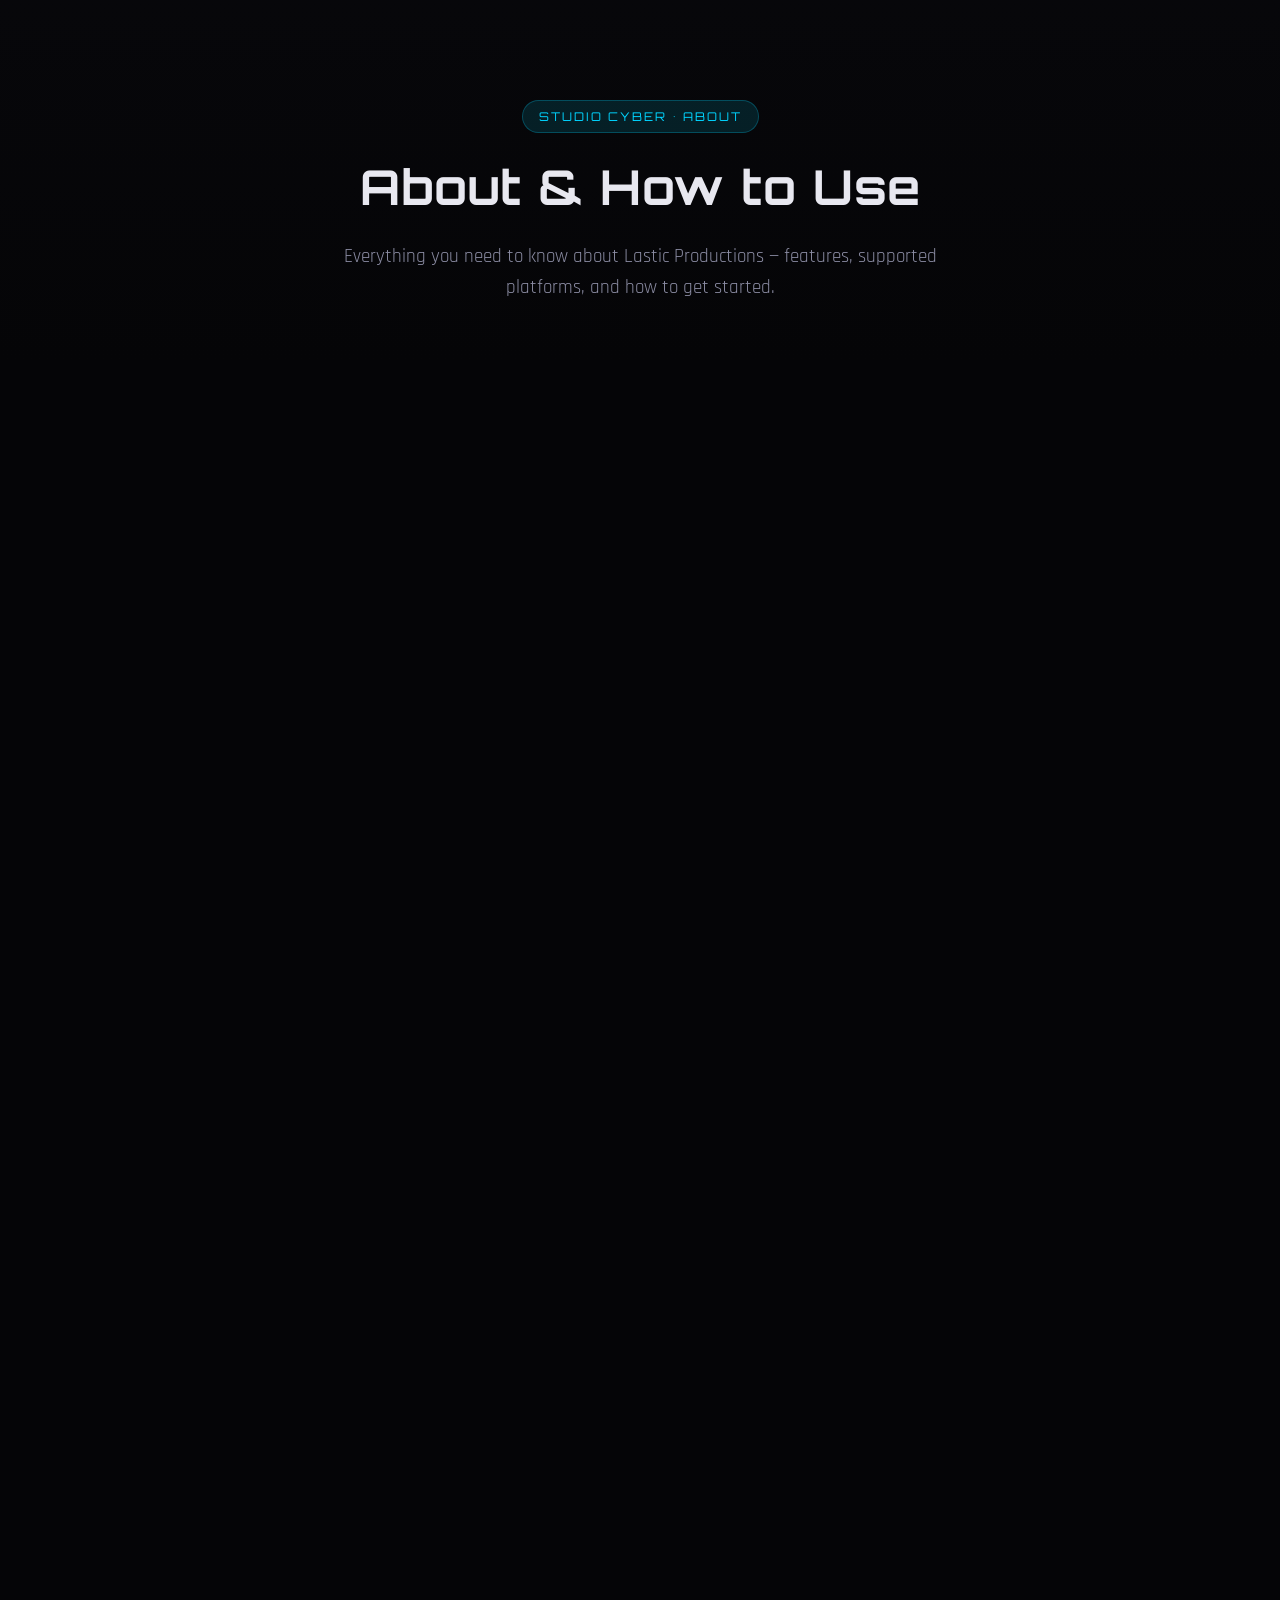
<file: docs/about.html>
<!DOCTYPE html>
<html lang="en">
<head>
    <meta charset="UTF-8">
    <meta name="viewport" content="width=device-width, initial-scale=1.0">
    <title>About &bull; Lastic Productions</title>
    <meta name="description" content="About Lastic Productions — multi-platform video downloader. Features, supported platforms, how to use, and disclaimer.">
    <link rel="preconnect" href="https://fonts.googleapis.com">
    <link rel="preconnect" href="https://fonts.gstatic.com" crossorigin>
    <link href="https://fonts.googleapis.com/css2?family=Orbitron:wght@400;700;900&family=Rajdhani:wght@400;600;700&display=swap" rel="stylesheet">
    <link rel="stylesheet" href="style.css">
</head>
<body>

    <!-- Navigation -->
    <nav class="navbar">
        <div class="nav-brand">
            <span class="brand-dot">&bull;</span> LASTIC PRODUCTIONS
        </div>
        <div class="nav-links">
            <a href="index.html#welcome">Welcome</a>
            <a href="index.html#tool">Enter Tool</a>
            <a href="download.html">Download Apps</a>
            <a href="index.html#support">Support</a>
        </div>
        <a href="index.html#tool" class="nav-btn">Use Online Tool</a>
    </nav>

    <!-- Page Header -->
    <header class="page-header">
        <div class="container">
            <div class="badge">STUDIO CYBER &bull; ABOUT</div>
            <h1>About &amp; How to Use</h1>
            <p>Everything you need to know about Lastic Productions — features, supported platforms, and how to get started.</p>
        </div>
    </header>

    <!-- About Grid -->
    <section class="about-section">
        <div class="container">
            <div class="about-grid">
                <div class="about-card">
                    <div class="card-icon">🎯</div>
                    <h3>What is Lastic Productions?</h3>
                    <p>Lastic Productions is a free, open-source multi-platform video and audio downloader built with Python, Kivy, Flask, and yt-dlp. It lets you download videos and extract audio from dozens of platforms in one clean, dark-mode interface.</p>
                </div>

                <div class="about-card">
                    <div class="card-icon">📥</div>
                    <h3>How to Use (Web)</h3>
                    <ol class="usage-steps">
                        <li>Click <strong>Use Tool</strong> or <strong>Open Web Downloader</strong> to launch the online app.</li>
                        <li>Paste your video URL into the input field.</li>
                        <li>Click <strong>Analyze</strong> to fetch video info, thumbnail, and available qualities.</li>
                        <li>Select your quality (Best / 1080p / 720p / 480p / 360p) or choose <strong>Audio Only</strong> for MP3.</li>
                        <li>Click <strong>Download</strong> and save the file to your device.</li>
                    </ol>
                </div>

                <div class="about-card">
                    <div class="card-icon">🌐</div>
                    <h3>Supported Platforms</h3>
                    <p>YouTube, TikTok, Instagram, Twitter/X, Facebook, Reddit, Vimeo, Dailymotion, Twitch, Pinterest, LinkedIn, and most direct video links. Playlists and bulk archives are supported on the web version.</p>
                </div>

                <div class="about-card">
                    <div class="card-icon">⚙️</div>
                    <h3>Tech Stack</h3>
                    <ul class="tech-list">
                        <li><strong>UI:</strong> Kivy 2.x (mobile &amp; desktop)</li>
                        <li><strong>Web:</strong> Flask + Gunicorn</li>
                        <li><strong>Engine:</strong> yt-dlp</li>
                        <li><strong>Packaging:</strong> Buildozer (Android APK)</li>
                        <li><strong>Media:</strong> FFmpeg (audio conversion)</li>
                    </ul>
                </div>

                <div class="about-card">
                    <div class="card-icon">📱</div>
                    <h3>Versions Available</h3>
                    <ul class="tech-list">
                        <li><strong>Web:</strong> Browser-based, no install — works on phone &amp; PC</li>
                        <li><strong>Desktop:</strong> Windows, macOS, Linux (Kivy app)</li>
                        <li><strong>Mobile:</strong> Android APK (API 21+, arm64-v8a)</li>
                    </ul>
                </div>

                <div class="about-card">
                    <div class="card-icon">⚠️</div>
                    <h3>Disclaimer</h3>
                    <p>Only download content you own or have permission to save. Respect each platform's Terms of Service and copyright law. Lastic Productions is not affiliated with YouTube, X/Twitter, Instagram, TikTok, or any other platform.</p>
                    <p><strong>License:</strong> MIT License &bull; 2026 Studio Cyber</p>
                </div>
            </div>
        </div>
    </section>

    <!-- Support / Buy Me a Coffee -->
    <section id="support" class="section support">
        <div class="container">
            <div class="coffee-card">
                <div class="coffee-content">
                    <span class="coffee-emoji">☕</span>
                    <div class="coffee-text">
                        <h3>Say thanks to the developer</h3>
                        <p>Lastic Productions is free and open-source. If you find it useful, consider buying me a coffee to keep the project alive.</p>
                    </div>
                </div>
                <div class="coffee-actions">
                    <a href="#" target="_blank" rel="noopener noreferrer" class="btn btn-coffee">
                        <span class="coffee-icon">☕</span> Buy Me a Coffee
                    </a>
                    <a href="https://github.com/Lastic56/lastic-productions-YT" target="_blank" rel="noopener noreferrer" class="btn btn-outline btn-coffee">
                        ⭐ Star on GitHub
                    </a>
                </div>
            </div>
        </div>
    </section>

    <!-- Footer -->
    <footer class="footer">
        <div class="container">
            <div class="footer-content">
                <div class="footer-brand">LASTIC PRODUCTIONS</div>
                <div class="footer-links">
                    <a href="index.html#welcome">Welcome</a>
                    <a href="index.html#tool">Enter Tool</a>
                    <a href="download.html">Download Apps</a>
                    <a href="about.html">About</a>
                    <a href="index.html#support">Support</a>
                </div>
            </div>
            <div class="footer-bottom">
                <p>&copy; 2026 Lastic Productions &bull; Studio Cyber &bull; MIT License</p>
            </div>
        </div>
    </footer>

    <script src="script.js"></script>
</body>
</html>
</file>
<file: docs/style.css>
/* ========================================
   Lastic Productions - Landing Page Styles
   ======================================== */

:root {
    --bg-dark: #050507;
    --bg-panel: #0a0a0f;
    --bg-card: #111119;
    --accent: #00d4ff;
    --accent-secondary: #7b2cbf;
    --text-main: #e8e8f0;
    --text-dim: #8b8ca3;
    --success: #00ff88;
    --danger: #ff4444;
    --border: #222233;
    --radius: 14px;
    --shadow: 0 20px 50px rgba(0, 0, 0, 0.6);
    --transition: all 0.35s cubic-bezier(0.4, 0, 0.2, 1);
}

* {
    margin: 0;
    padding: 0;
    box-sizing: border-box;
}

html {
    scroll-behavior: smooth;
}

body {
    font-family: 'Rajdhani', sans-serif;
    background: var(--bg-dark);
    color: var(--text-main);
    line-height: 1.6;
    overflow-x: hidden;
}

a {
    color: var(--accent);
    text-decoration: none;
}

h1, h2, h3, h4 {
    font-family: 'Orbitron', sans-serif;
    letter-spacing: 0.5px;
}

.container {
    max-width: 1100px;
    margin: 0 auto;
    padding: 0 24px;
}

/* ===== Navbar ===== */
.navbar {
    position: fixed;
    top: 0;
    width: 100%;
    padding: 20px 0;
    z-index: 1000;
    background: linear-gradient(180deg, rgba(5,5,7,0.9), transparent);
    backdrop-filter: blur(10px);
    border-bottom: 1px solid var(--border);
}

.navbar .container {
    display: flex;
    align-items: center;
    justify-content: space-between;
}

.nav-brand {
    font-family: 'Orbitron', sans-serif;
    font-weight: 900;
    font-size: 1.35rem;
    color: var(--text-main);
}

.brand-dot {
    color: var(--accent);
    margin-right: 8px;
}

.nav-links {
    display: flex;
    gap: 28px;
    align-items: center;
}

.nav-links a {
    color: var(--text-dim);
    font-size: 0.95rem;
    font-weight: 600;
    transition: var(--transition);
}

.nav-links a:hover {
    color: var(--accent);
}

.nav-btn {
    font-family: 'Orbitron', sans-serif;
    font-size: 0.8rem;
    padding: 10px 20px;
    background: var(--accent);
    color: #000;
    border-radius: 8px;
    font-weight: 700;
    transition: var(--transition);
}

.nav-btn:hover {
    background: #33e0ff;
    transform: translateY(-2px);
    box-shadow: 0 0 20px rgba(0, 212, 255, 0.4);
}

/* ===== Buttons ===== */
.btn {
    display: inline-flex;
    align-items: center;
    justify-content: center;
    gap: 8px;
    padding: 14px 28px;
    border: none;
    border-radius: 10px;
    font-family: 'Orbitron', sans-serif;
    font-weight: 700;
    font-size: 0.95rem;
    cursor: pointer;
    transition: var(--transition);
    text-align: center;
}

.btn-primary {
    background: linear-gradient(135deg, var(--accent), var(--accent-secondary));
    color: #fff;
    box-shadow: 0 0 25px rgba(0, 212, 255, 0.35);
}

.btn-primary:hover {
    transform: translateY(-3px);
    box-shadow: 0 0 35px rgba(0, 212, 255, 0.55);
}

.btn-outline {
    background: transparent;
    color: var(--text-main);
    border: 1px solid var(--border);
}

.btn-outline:hover {
    border-color: var(--accent);
    color: var(--accent);
    background: rgba(0, 212, 255, 0.08);
}

.btn-launch {
    width: 100%;
    padding: 18px 32px;
    font-size: 1.1rem;
}

.btn-wide {
    width: 100%;
}

.btn-coffee {
    background: linear-gradient(135deg, #ff5e5a, #ff8a65);
    color: #fff;
}

.btn-coffee:hover {
    transform: translateY(-3px);
    box-shadow: 0 0 30px rgba(255, 94, 90, 0.5);
}

.launch-icon {
    font-size: 1.4rem;
}

/* ===== Sections ===== */
.section {
    padding: 110px 0;
    position: relative;
}

.section-header {
    text-align: center;
    max-width: 700px;
    margin: 0 auto 60px;
}

.section-header h2 {
    font-size: 2.5rem;
    margin-bottom: 16px;
    color: var(--text-main);
}

.section-header p {
    color: var(--text-dim);
    font-size: 1.1rem;
}

/* ===== Welcome ===== */
.welcome {
    padding-top: 160px;
    padding-bottom: 100px;
}

.welcome .container {
    display: grid;
    grid-template-columns: 1fr 1fr;
    gap: 60px;
    align-items: center;
}

.badge {
    display: inline-block;
    font-family: 'Orbitron', sans-serif;
    font-size: 0.75rem;
    letter-spacing: 2px;
    padding: 6px 16px;
    background: rgba(0, 212, 255, 0.12);
    color: var(--accent);
    border: 1px solid rgba(0, 212, 255, 0.25);
    border-radius: 20px;
    margin-bottom: 24px;
}

.welcome h1 {
    font-size: 3.2rem;
    line-height: 1.1;
    margin-bottom: 20px;
    color: var(--text-main);
}

.gradient-text {
    background: linear-gradient(135deg, var(--accent), var(--accent-secondary));
    -webkit-background-clip: text;
    -webkit-text-fill-color: transparent;
    background-clip: text;
}

.welcome .subtitle {
    color: var(--text-dim);
    font-size: 1.15rem;
    margin-bottom: 32px;
    max-width: 480px;
}

.hero-actions {
    display: flex;
    gap: 16px;
    margin-bottom: 36px;
}

.platforms {
    display: flex;
    flex-wrap: wrap;
    gap: 12px;
}

.chip {
    font-family: 'Orbitron', sans-serif;
    font-size: 0.7rem;
    padding: 6px 14px;
    background: var(--bg-card);
    color: var(--text-dim);
    border: 1px solid var(--border);
    border-radius: 20px;
    transition: var(--transition);
}

.chip:hover {
    border-color: var(--accent);
    color: var(--accent);
}

/* Welcome visual card */
.welcome-visual {
    display: flex;
    justify-content: center;
}

.glitch-card {
    width: 100%;
    max-width: 420px;
    background: var(--bg-card);
    border: 1px solid var(--border);
    border-radius: var(--radius);
    box-shadow: var(--shadow);
    overflow: hidden;
    position: relative;
}

.card-screen {
    height: 340px;
    display: flex;
    flex-direction: column;
    background: #08080c;
}

.screen-header {
    padding: 16px 20px;
    font-family: 'Orbitron', sans-serif;
    font-size: 0.85rem;
    color: var(--accent);
    border-bottom: 1px solid var(--border);
    background: rgba(0, 212, 255, 0.05);
}

.screen-body {
    padding: 24px;
    flex: 1;
    display: flex;
    flex-direction: column;
    gap: 16px;
}

.url-bar {
    background: #040406;
    border: 1px solid var(--border);
    border-radius: 8px;
    padding: 12px 16px;
    font-family: 'Rajdhani', sans-serif;
    font-size: 0.85rem;
    color: var(--text-dim);
}

.preview-area {
    display: flex;
    flex-direction: column;
    gap: 12px;
    align-items: center;
    justify-content: center;
    flex: 1;
}

.thumb-placeholder {
    width: 120px;
    height: 68px;
    background: linear-gradient(135deg, #1a1a24, #222233);
    border: 1px solid var(--border);
    border-radius: 8px;
    position: relative;
    overflow: hidden;
}

.thumb-placeholder::after {
    content: '';
    position: absolute;
    top: 0; left: 0; right: 0; bottom: 0;
    background: linear-gradient(45deg, transparent 25%, rgba(0,212,255,0.06) 25%, rgba(0,212,255,0.06) 50%, transparent 50%, transparent 75%, rgba(0,212,255,0.06) 75%);
    background-size: 20px 20px;
    animation: shimmer 1.5s infinite linear;
}

@keyframes shimmer {
    0% { background-position: 0 0; }
    100% { background-position: 40px 40px; }
}

.download-status {
    font-size: 0.85rem;
    color: var(--success);
    font-family: 'Orbitron', sans-serif;
}

/* ===== Enter Tool ===== */
.enter-tool {
    background: linear-gradient(180deg, rgba(10,10,15,0.6), rgba(5,5,7,0.6));
}

.tool-card {
    max-width: 600px;
    margin: 0 auto;
    background: var(--bg-card);
    border: 1px solid var(--border);
    border-radius: var(--radius);
    padding: 48px;
    text-align: center;
    box-shadow: var(--shadow);
}

.tool-header {
    display: flex;
    justify-content: space-between;
    align-items: center;
    margin-bottom: 36px;
    padding-bottom: 20px;
    border-bottom: 1px solid var(--border);
}

.tool-status {
    display: flex;
    align-items: center;
    gap: 8px;
    color: var(--success);
    font-family: 'Orbitron', sans-serif;
    font-size: 0.85rem;
    font-weight: 700;
}

.tool-url {
    font-family: 'Orbitron', sans-serif;
    font-size: 0.8rem;
    color: var(--text-dim);
    background: #08080c;
    padding: 6px 14px;
    border-radius: 6px;
    border: 1px solid var(--border);
}

.tool-note {
    margin-top: 24px;
    color: var(--text-dim);
    font-size: 0.95rem;
}

/* ===== Tabs ===== */
.tabs-section {
    background: var(--bg-panel);
}

.tabs-wrapper {
    max-width: 900px;
    margin: 0 auto;
}

.tab-nav {
    display: flex;
    gap: 8px;
    margin-bottom: 40px;
    background: var(--bg-card);
    padding: 6px;
    border-radius: 12px;
    border: 1px solid var(--border);
}

.tab-btn {
    flex: 1;
    padding: 14px 24px;
    border: none;
    border-radius: 8px;
    background: transparent;
    color: var(--text-dim);
    font-family: 'Orbitron', sans-serif;
    font-weight: 700;
    font-size: 0.9rem;
    cursor: pointer;
    transition: var(--transition);
}

.tab-btn.active {
    background: var(--accent);
    color: #000;
    box-shadow: 0 0 20px rgba(0, 212, 255, 0.3);
}

.tab-btn:hover:not(.active) {
    color: var(--text-main);
    background: rgba(255,255,255,0.04);
}

.tab-panels {
    display: flex;
    flex-direction: column;
    gap: 24px;
}

.tab-panel {
    display: none;
    animation: fadeIn 0.4s ease;
}

.tab-panel.active {
    display: block;
}

@keyframes fadeIn {
    from { opacity: 0; transform: translateY(10px); }
    to { opacity: 1; transform: translateY(0); }
}

.tab-content h3 {
    font-size: 2rem;
    margin-bottom: 12px;
}

.tab-content p {
    color: var(--text-dim);
    margin-bottom: 32px;
    font-size: 1.05rem;
}

/* Use Tool tab steps */
.use-steps {
    display: flex;
    gap: 24px;
    margin-bottom: 40px;
}

.step {
    flex: 1;
    background: var(--bg-card);
    border: 1px solid var(--border);
    border-radius: 12px;
    padding: 28px 20px;
    text-align: center;
    transition: var(--transition);
}

.step:hover {
    border-color: var(--accent);
    transform: translateY(-4px);
}

.step-num {
    display: inline-flex;
    align-items: center;
    justify-content: center;
    width: 44px;
    height: 44px;
    background: linear-gradient(135deg, var(--accent), var(--accent-secondary));
    color: #000;
    font-family: 'Orbitron', sans-serif;
    font-weight: 900;
    font-size: 1.2rem;
    border-radius: 12px;
    margin-bottom: 14px;
    box-shadow: 0 0 15px rgba(0, 212, 255, 0.35);
}

.step strong {
    display: block;
    font-size: 1.05rem;
    margin-bottom: 6px;
    color: var(--text-main);
}

.step small {
    color: var(--text-dim);
    font-size: 0.9rem;
}

/* Download tab grid */
.download-grid {
    display: grid;
    grid-template-columns: repeat(auto-fit, minmax(280px, 1fr));
    gap: 24px;
    margin-bottom: 40px;
}

.download-card {
    background: var(--bg-card);
    border: 1px solid var(--border);
    border-radius: 16px;
    padding: 32px 28px;
    display: flex;
    flex-direction: column;
    transition: var(--transition);
}

.download-card:hover {
    border-color: var(--accent);
    transform: translateY(-5px);
    box-shadow: 0 15px 40px rgba(0,0,0,0.5);
}

.card-icon {
    font-size: 2.5rem;
    margin-bottom: 16px;
}

.download-card h4 {
    font-size: 1.4rem;
    margin-bottom: 8px;
}

.download-card p {
    color: var(--text-dim);
    font-size: 0.9rem;
    margin-bottom: 20px;
}

.features-list {
    list-style: none;
    margin-bottom: 28px;
    color: var(--text-dim);
    font-size: 0.9rem;
}

.features-list li {
    margin-bottom: 10px;
    padding-left: 20px;
    position: relative;
}

.features-list li::before {
    content: '▸';
    color: var(--accent);
    position: absolute;
    left: 0;
    font-size: 0.8rem;
}

.source-link {
    text-align: center;
    padding-top: 24px;
    border-top: 1px solid var(--border);
}

.source-link p {
    color: var(--text-dim);
    margin-bottom: 16px;
}

/* About tab grid */
.about-grid {
    display: grid;
    grid-template-columns: repeat(auto-fit, minmax(250px, 1fr));
    gap: 24px;
}

.about-card {
    background: var(--bg-card);
    border: 1px solid var(--border);
    border-radius: 16px;
    padding: 28px;
    transition: var(--transition);
}

.about-card:hover {
    border-color: var(--accent);
}

.about-card h4 {
    font-size: 1.25rem;
    margin-bottom: 14px;
    color: var(--text-main);
}

.about-card p {
    color: var(--text-dim);
    font-size: 0.95rem;
    line-height: 1.7;
}

.about-card ol {
    color: var(--text-dim);
    font-size: 0.95rem;
    line-height: 1.9;
    padding-left: 20px;
}

.about-card li {
    margin-bottom: 8px;
}

/* ===== Support ===== */
.support {
    background: linear-gradient(180deg, rgba(10,10,15,0.5), rgba(5,5,7,0.5));
}

.coffee-card {
    max-width: 700px;
    margin: 0 auto;
    background: linear-gradient(135deg, #1a1a2e 0%, #111119 100%);
    border: 1px solid var(--border);
    border-radius: 24px;
    padding: 56px 40px;
    text-align: center;
    box-shadow: var(--shadow);
    position: relative;
    overflow: hidden;
}

.coffee-card::before {
    content: '';
    position: absolute;
    top: -50%;
    left: -10%;
    width: 400px;
    height: 400px;
    background: radial-gradient(circle, rgba(255, 94, 90, 0.15) 0%, transparent 70%);
    z-index: 0;
}

.coffee-content {
    position: relative;
    z-index: 1;
}

.coffee-emoji {
    font-size: 3rem;
    display: block;
    margin-bottom: 16px;
    filter: drop-shadow(0 0 10px rgba(255, 94, 90, 0.4));
}

.coffee-content h3 {
    font-size: 1.8rem;
    margin-bottom: 12px;
}

.coffee-content p {
    color: var(--text-dim);
    margin-bottom: 32px;
    font-size: 1.05rem;
    max-width: 500px;
    margin-left: auto;
    margin-right: auto;
}

.coffee-actions {
    display: flex;
    gap: 16px;
    justify-content: center;
    flex-wrap: wrap;
}

/* ===== Footer ===== */
.footer {
    border-top: 1px solid var(--border);
    padding: 60px 0 40px;
    background: var(--bg-dark);
}

.footer-content {
    display: flex;
    justify-content: space-between;
    align-items: center;
    margin-bottom: 32px;
    flex-wrap: wrap;
    gap: 20px;
}

.footer-brand {
    font-family: 'Orbitron', sans-serif;
    font-weight: 900;
    font-size: 1.4rem;
    color: var(--text-main);
}

.footer-brand .brand-dot {
    color: var(--accent);
}

.footer-links {
    display: flex;
    gap: 24px;
}

.footer-links a {
    color: var(--text-dim);
    font-size: 0.9rem;
    transition: var(--transition);
}

.footer-links a:hover {
    color: var(--accent);
}

.footer-bottom {
    color: var(--text-dim);
    font-size: 0.85rem;
    text-align: center;
    border-top: 1px solid var(--border);
    padding-top: 24px;
}

/* ===== Responsive ===== */
@media (max-width: 768px) {
    .welcome .container {
        grid-template-columns: 1fr;
        text-align: center;
    }

    .hero-actions {
        justify-content: center;
    }

    .platforms {
        justify-content: center;
    }

    .welcome-visual {
        order: -1;
    }

    .nav-links {
        display: none;
    }

    .section {
        padding: 80px 0;
    }

    .welcome {
        padding-top: 140px;
    }

    .section-header h2 {
        font-size: 2rem;
    }

    .welcome h1 {
        font-size: 2.4rem;
    }

    .tab-nav {
        flex-wrap: wrap;
    }

    .tab-btn {
        font-size: 0.8rem;
        padding: 12px 16px;
    }

    .tool-card {
        padding: 32px 24px;
    }

    .coffee-card {
        padding: 40px 24px;
    }

    .footer-content {
        flex-direction: column;
        text-align: center;
    }
}

/* ===== Enter Tool (App UI Preview) ===== */
.enter-tool {
    background: linear-gradient(180deg, rgba(10,10,15,0.6), rgba(5,5,7,0.6));
}

.app-preview-card {
    max-width: 700px;
    margin: 0 auto;
    background: var(--bg-card);
    border: 1px solid var(--border);
    border-radius: 20px;
    padding: 32px;
    box-shadow: var(--shadow);
    position: relative;
    overflow: hidden;
}

.app-header {
    text-align: center;
    margin-bottom: 28px;
}

.app-title {
    font-family: 'Orbitron', sans-serif;
    font-weight: 900;
    font-size: 1.8rem;
    color: var(--text-main);
    letter-spacing: 1px;
    margin-bottom: 4px;
    text-shadow: 0 0 20px rgba(0, 212, 255, 0.3);
}

.app-subtitle {
    font-family: 'Rajdhani', sans-serif;
    font-size: 0.9rem;
    color: var(--text-dim);
    font-weight: 600;
}

.app-section {
    margin-bottom: 24px;
}

.app-label {
    display: block;
    font-family: 'Orbitron', sans-serif;
    font-size: 0.75rem;
    letter-spacing: 1.5px;
    color: var(--text-dim);
    margin-bottom: 10px;
    text-transform: uppercase;
}

/* URL Input */
.url-input-wrapper {
    display: flex;
    gap: 10px;
    background: #08080c;
    border: 1px solid var(--border);
    border-radius: 10px;
    overflow: hidden;
}

.url-input-wrapper input {
    flex: 1;
    background: transparent;
    border: none;
    color: var(--text-main);
    padding: 14px 16px;
    font-family: 'Rajdhani', sans-serif;
    font-size: 0.95rem;
    outline: none;
}

.url-input-wrapper input::placeholder {
    color: rgba(139, 140, 163, 0.4);
}

.btn-analyze {
    background: var(--accent);
    color: #000;
    border: none;
    padding: 0 24px;
    font-family: 'Orbitron', sans-serif;
    font-weight: 700;
    font-size: 0.85rem;
    cursor: pointer;
    transition: var(--transition);
    white-space: nowrap;
}

.btn-analyze:hover {
    background: #33e0ff;
    box-shadow: 0 0 20px rgba(0, 212, 255, 0.4);
}

.app-hint {
    color: var(--text-dim);
    font-size: 0.85rem;
    margin-top: 8px;
}

/* Preview Card */
.preview-card {
    background: rgba(0, 0, 0, 0.3);
    border: 1px solid var(--border);
    border-radius: 12px;
    padding: 20px;
    display: flex;
    gap: 16px;
    align-items: center;
}

.preview-thumb {
    width: 110px;
    height: 62px;
    background: #040406;
    border: 1px solid var(--border);
    border-radius: 8px;
    overflow: hidden;
    flex-shrink: 0;
    position: relative;
    display: flex;
    align-items: center;
    justify-content: center;
}

.thumb-img {
    width: 100%;
    height: 100%;
    object-fit: cover;
    display: none;
}

.thumb-overlay {
    position: absolute;
    inset: 0;
    background: rgba(0,0,0,0.4);
    color: var(--text-dim);
    font-size: 0.7rem;
    font-family: 'Orbitron', sans-serif;
    display: flex;
    align-items: center;
    justify-content: center;
    z-index: 2;
}

.preview-info {
    flex: 1;
    min-width: 0;
}

.video-title {
    font-family: 'Orbitron', sans-serif;
    font-size: 0.95rem;
    color: var(--text-main);
    margin-bottom: 6px;
    line-height: 1.3;
    white-space: nowrap;
    overflow: hidden;
    text-overflow: ellipsis;
}

.video-meta {
    font-size: 0.75rem;
    color: var(--text-dim);
    font-family: 'Rajdhani', sans-serif;
}

/* Quality Spinner */
.spinner-wrapper {
    background: #08080c;
    border: 1px solid var(--border);
    border-radius: 10px;
    padding: 2px;
    display: inline-block;
}

.app-spinner {
    background: transparent;
    border: none;
    color: var(--text-main);
    padding: 12px 16px;
    font-family: 'Rajdhani', sans-serif;
    font-size: 0.9rem;
    outline: none;
    cursor: pointer;
    border-radius: 8px;
    appearance: none;
    width: 100%;
}

.app-spinner:focus {
    background: rgba(0, 212, 255, 0.1);
}

.app-spinner option {
    background: #08080c;
    color: var(--text-main);
}

/* Audio Controls */
.audio-controls {
    background: rgba(123, 44, 191, 0.08);
    border: 1px solid rgba(123, 44, 191, 0.2);
    border-radius: 12px;
    padding: 20px;
}

.audio-row {
    display: flex;
    justify-content: space-between;
    gap: 16px;
    margin-bottom: 14px;
}

.audio-row .app-label {
    margin-bottom: 0;
    flex: 0 0 80px;
}

.audio-row select {
    flex: 1;
    background: #08080c;
    border: 1px solid var(--border);
    border-radius: 8px;
    color: var(--text-main);
    padding: 10px 12px;
    font-family: 'Rajdhani', sans-serif;
    font-size: 0.85rem;
    outline: none;
}

/* Action Buttons */
.action-section {
    display: flex;
    gap: 12px;
    margin-bottom: 24px;
}

.btn-download {
    flex: 1;
    padding: 16px 20px;
    border: none;
    border-radius: 12px;
    font-family: 'Orbitron', sans-serif;
    font-weight: 700;
    font-size: 0.95rem;
    cursor: pointer;
    transition: var(--transition);
    display: flex;
    align-items: center;
    justify-content: center;
    gap: 10px;
}

.btn-download-video {
    background: linear-gradient(135deg, #00ff88, #00cc6a);
    color: #000;
    box-shadow: 0 0 20px rgba(0, 255, 136, 0.35);
}

.btn-download-video:hover:not(:disabled) {
    background: linear-gradient(135deg, #33ffa6, #00e675);
    transform: translateY(-2px);
    box-shadow: 0 0 30px rgba(0, 255, 136, 0.55);
}

.btn-download-mp3 {
    background: linear-gradient(135deg, var(--accent-secondary), #6a1b9a);
    color: #fff;
    box-shadow: 0 0 20px rgba(123, 44, 191, 0.35);
}

.btn-download-mp3:hover:not(:disabled) {
    transform: translateY(-2px);
    box-shadow: 0 0 30px rgba(123, 44, 191, 0.55);
}

.btn-download:disabled {
    opacity: 0.45;
    cursor: not-allowed;
    filter: grayscale(1);
}

.btn-icon {
    font-size: 1.1rem;
}

/* Progress Section */
.progress-section {
    background: rgba(0, 0, 0, 0.3);
    border: 1px solid var(--border);
    border-radius: 12px;
    padding: 20px;
}

.progress-header {
    display: flex;
    justify-content: space-between;
    margin-bottom: 10px;
    font-family: 'Orbitron', sans-serif;
    font-size: 0.8rem;
    color: var(--text-dim);
}

.progress-bar-track {
    width: 100%;
    height: 8px;
    background: rgba(255,255,255,0.08);
    border-radius: 4px;
    overflow: hidden;
    margin-bottom: 8px;
}

.progress-bar-fill {
    height: 100%;
    width: 0%;
    background: linear-gradient(90deg, var(--accent), var(--accent-secondary));
    border-radius: 4px;
    transition: width 0.3s ease;
    box-shadow: 0 0 15px rgba(0, 212, 255, 0.4);
}

.progress-percent {
    text-align: right;
    font-family: 'Orbitron', sans-serif;
    font-size: 0.75rem;
    color: var(--accent);
}

/* Log Section */
.log-section {
    background: rgba(0, 0, 0, 0.4);
    border: 1px solid var(--border);
    border-radius: 12px;
    overflow: hidden;
}

.log-header {
    display: flex;
    justify-content: space-between;
    align-items: center;
    padding: 12px 16px;
    background: rgba(0,0,0,0.3);
    border-bottom: 1px solid var(--border);
}

.log-header span {
    font-family: 'Orbitron', sans-serif;
    font-size: 0.75rem;
    color: var(--text-dim);
    letter-spacing: 1px;
}

.btn-clear-log {
    background: transparent;
    border: 1px solid var(--border);
    color: var(--text-dim);
    padding: 4px 12px;
    border-radius: 6px;
    font-family: 'Orbitron', sans-serif;
    font-size: 0.7rem;
    cursor: pointer;
    transition: var(--transition);
}

.btn-clear-log:hover {
    border-color: var(--danger);
    color: var(--danger);
}

.log-body {
    padding: 14px 16px;
    font-family: 'Rajdhani', monospace;
    font-size: 0.8rem;
    color: rgba(139, 140, 163, 0.7);
    line-height: 1.6;
    max-height: 120px;
    overflow-y: auto;
    background: #040406;
}

.log-entry {
    margin-bottom: 6px;
    white-space: pre-wrap;
}

.log-entry.log-init {
    font-style: italic;
    color: rgba(139, 140, 163, 0.5);
}

.log-entry.log-success {
    color: var(--success);
}

.log-entry.log-error {
    color: var(--danger);
}

/* Footer CTA */
.app-footer-cta {
    margin-top: 32px;
    text-align: center;
    padding-top: 24px;
    border-top: 1px solid var(--border);
}

.btn-launch-app {
    width: 100%;
    padding: 16px 32px;
    font-size: 1rem;
    margin-bottom: 12px;
}

.app-footer-note {
    color: var(--text-dim);
    font-size: 0.85rem;
}

/* Responsive for app preview */
@media (max-width: 768px) {
    .app-preview-card {
        padding: 24px 20px;
    }

    .audio-row {
        flex-direction: column;
        align-items: flex-start;
    }

    .audio-row .app-label {
        margin-bottom: 6px;
    }

    .action-section {
        flex-direction: column;
    }

    .preview-card {
        flex-direction: column;
        align-items: stretch;
    }

    .preview-thumb {
        height: 56px;
    }
}
.splash-screen {
    position: fixed;
    inset: 0;
    z-index: 9999;
    background: var(--bg-dark);
    display: flex;
    align-items: center;
    justify-content: center;
    flex-direction: column;
    transition: opacity 0.8s ease, visibility 0.8s ease;
}

.splash-screen.fade-out {
    opacity: 0;
    visibility: hidden;
}

.splash-content {
    text-align: center;
    max-width: 520px;
    padding: 40px 24px;
    animation: splashFadeIn 1.2s ease;
}

@keyframes splashFadeIn {
    from { opacity: 0; transform: translateY(20px); }
    to { opacity: 1; transform: translateY(0); }
}

.splash-logo {
    font-family: 'Orbitron', sans-serif;
    font-weight: 900;
    font-size: 3.2rem;
    line-height: 1;
    color: var(--text-main);
    letter-spacing: 2px;
    margin-bottom: 8px;
    text-shadow: 0 0 30px rgba(0, 212, 255, 0.35);
}

.brand-dot {
    color: var(--accent);
}

.splash-sub {
    display: block;
    color: var(--accent-secondary);
    font-size: 1.6rem;
    margin-top: -14px;
    text-shadow: 0 0 20px rgba(123, 44, 191, 0.3);
}

.splash-message {
    font-family: 'Rajdhani', sans-serif;
    font-size: 1.15rem;
    color: var(--text-dim);
    margin: 40px 0 24px;
    font-weight: 600;
    line-height: 1.6;
}

.splash-divider {
    width: 120px;
    height: 2px;
    background: linear-gradient(90deg, transparent, var(--accent), transparent);
    margin: 0 auto 32px;
    border-radius: 2px;
}

.splash-loader {
    margin: 32px 0 24px;
}

.loader-bar {
    width: 100%;
    max-width: 320px;
    height: 6px;
    background: rgba(255,255,255,0.08);
    border-radius: 4px;
    overflow: hidden;
    margin: 0 auto 12px;
    position: relative;
}

.loader-fill {
    height: 100%;
    width: 0%;
    background: linear-gradient(90deg, var(--accent), var(--accent-secondary));
    border-radius: 4px;
    animation: loaderProgress 5s linear forwards;
    box-shadow: 0 0 15px rgba(0, 212, 255, 0.6);
}

@keyframes loaderProgress {
    0% { width: 0%; }
    100% { width: 100%; }
}

.loader-text {
    font-family: 'Orbitron', sans-serif;
    font-size: 0.75rem;
    color: var(--accent);
    letter-spacing: 3px;
    text-transform: uppercase;
}

.splash-hint {
    font-size: 0.8rem;
    color: rgba(139, 140, 163, 0.5);
    margin-top: 34px;
    cursor: pointer;
    user-select: none;
    transition: var(--transition);
}

.splash-hint:hover {
    color: var(--accent);
}

/* Hide main content while splash is active */
body.splash-active > nav,
body.splash-active > section,
body.splash-active > footer {
    opacity: 0;
    pointer-events: none;
    visibility: hidden;
}

/* ===== Download Page Header ===== */
.page-header {
    text-align: center;
    padding: 100px 0 60px;
    background: linear-gradient(180deg, rgba(10,10,15,0.4), rgba(5,5,7,0.4));
}

.page-header .badge {
    display: inline-block;
    font-family: 'Orbitron', sans-serif;
    font-size: 0.75rem;
    letter-spacing: 2px;
    padding: 6px 16px;
    background: rgba(0, 212, 255, 0.12);
    color: var(--accent);
    border: 1px solid rgba(0, 212, 255, 0.25);
    border-radius: 20px;
    margin-bottom: 16px;
}

.page-header h1 {
    font-size: 3rem;
    margin-bottom: 16px;
    color: var(--text-main);
    letter-spacing: 1px;
}

.page-header p {
    color: var(--text-dim);
    font-size: 1.2rem;
    max-width: 600px;
    margin: 0 auto;
}

/* ===== Platform Picker ===== */
.platform-picker {
    background: var(--bg-panel);
    border-bottom: 1px solid var(--border);
    padding: 40px 0 60px;
}

.picker-header {
    text-align: center;
    margin-bottom: 32px;
}

.picker-header h2 {
    font-size: 2rem;
    margin-bottom: 10px;
    color: var(--text-main);
}

.picker-header p {
    color: var(--text-dim);
    font-size: 1.05rem;
}

.platform-options {
    display: flex;
    gap: 16px;
    justify-content: center;
    flex-wrap: wrap;
}

.platform-btn {
    display: flex;
    align-items: center;
    gap: 14px;
    padding: 20px 28px;
    background: var(--bg-card);
    border: 2px solid var(--border);
    border-radius: 16px;
    color: var(--text-main);
    font-family: 'Orbitron', sans-serif;
    font-weight: 700;
    font-size: 1rem;
    cursor: pointer;
    transition: var(--transition);
    min-width: 260px;
}

.platform-btn.active {
    border-color: var(--accent);
    background: rgba(0, 212, 255, 0.08);
    box-shadow: 0 0 30px rgba(0, 212, 255, 0.15);
}

.platform-btn:hover:not(.active) {
    border-color: var(--accent);
    color: var(--accent);
}

.platform-icon {
    font-size: 2rem;
}

.platform-info strong {
    display: block;
    font-size: 1.05rem;
    margin-bottom: 4px;
}

.platform-info span {
    font-size: 0.85rem;
    color: var(--text-dim);
}

.platform-arrow {
    margin-left: auto;
    font-size: 1.2rem;
    color: var(--accent);
    opacity: 0.6;
    transition: var(--transition);
}

.platform-btn.active .platform-arrow {
    opacity: 1;
}

/* ===== Download Section ===== */
.download-section {
    padding: 60px 0;
    display: none;
}

.download-section.active {
    display: block;
}

.download-section .section-header {
    text-align: center;
    max-width: 700px;
    margin: 0 auto 50px;
}

.download-section .section-header h2 {
    font-size: 2.2rem;
    margin-bottom: 12px;
    color: var(--text-main);
}

.download-section .section-header p {
    color: var(--text-dim);
    font-size: 1.05rem;
}

/* App Showcase */
.app-showcase {
    display: flex;
    gap: 40px;
    align-items: center;
    flex-wrap: wrap;
    justify-content: center;
}

.app-showcase.reverse {
    flex-direction: row-reverse;
}

.app-image-placeholder {
    flex: 0 0 320px;
    max-width: 320px;
    height: 420px;
    background: #08080c;
    border: 1px solid var(--border);
    border-radius: 20px;
    display: flex;
    align-items: center;
    justify-content: center;
    position: relative;
    overflow: hidden;
}

.app-image {
    max-width: 100%;
    max-height: 100%;
    object-fit: contain;
    border-radius: 16px;
}

/* Fallback when no image is set */
.app-image-placeholder .placeholder-content {
    text-align: center;
    color: var(--text-dim);
}

.placeholder-icon {
    font-size: 3.5rem;
    display: block;
    margin-bottom: 16px;
    filter: drop-shadow(0 0 15px rgba(0, 212, 255, 0.2));
}

.placeholder-text {
    font-family: 'Orbitron', sans-serif;
    font-size: 0.85rem;
    letter-spacing: 1px;
}

.app-details {
    flex: 1;
    min-width: 280px;
    max-width: 420px;
}

/* App Specs */
.app-specs {
    display: grid;
    grid-template-columns: repeat(auto-fit, minmax(140px, 1fr));
    gap: 16px;
    margin-bottom: 28px;
}

.spec-item {
    background: #08080c;
    border: 1px solid var(--border);
    border-radius: 10px;
    padding: 14px 16px;
}

.spec-label {
    font-family: 'Orbitron', sans-serif;
    font-size: 0.7rem;
    letter-spacing: 1px;
    color: var(--text-dim);
    display: block;
    margin-bottom: 6px;
    text-transform: uppercase;
}

.spec-value {
    font-family: 'Rajdhani', sans-serif;
    font-size: 0.95rem;
    color: var(--text-main);
    word-break: break-word;
}

/* App Features */
.app-features {
    list-style: none;
    margin-bottom: 28px;
}

.app-features li {
    display: flex;
    align-items: flex-start;
    gap: 10px;
    margin-bottom: 12px;
    color: var(--text-main);
    font-size: 0.95rem;
    line-height: 1.5;
}

.feature-check {
    color: var(--success);
    font-size: 1rem;
    margin-top: 2px;
    flex-shrink: 0;
}

/* App Actions */
.app-actions {
    display: flex;
    flex-direction: column;
    gap: 12px;
}

/* Source Link */
.source-link {
    text-align: center;
    padding-top: 30px;
    border-top: 1px solid var(--border);
    margin-top: 40px;
}

.source-link p {
    color: var(--text-dim);
    margin-bottom: 16px;
    font-size: 1rem;
}

/* ===== Install Instructions ===== */
.install-instructions {
    background: var(--bg-dark);
    border-top: 1px solid var(--border);
    padding: 60px 0;
}

.instructions-grid {
    display: grid;
    grid-template-columns: repeat(auto-fit, minmax(250px, 1fr));
    gap: 24px;
}

.instruction-card {
    background: var(--bg-card);
    border: 1px solid var(--border);
    border-radius: 16px;
    padding: 32px 24px;
    text-align: center;
    transition: var(--transition);
}

.instruction-card:hover {
    border-color: var(--accent);
    transform: translateY(-4px);
}

.step-number {
    width: 44px;
    height: 44px;
    background: linear-gradient(135deg, var(--accent), var(--accent-secondary));
    color: #000;
    border-radius: 50%;
    display: flex;
    align-items: center;
    justify-content: center;
    font-family: 'Orbitron', sans-serif;
    font-weight: 900;
    font-size: 1.2rem;
    margin: 0 auto 16px;
    box-shadow: 0 0 20px rgba(0, 212, 255, 0.35);
}

.instruction-card h3 {
    font-size: 1.25rem;
    margin-bottom: 10px;
    color: var(--text-main);
}

.instruction-card p {
    color: var(--text-dim);
    font-size: 0.95rem;
    line-height: 1.6;
}

/* ===== Responsive Download Page ===== */
@media (max-width: 768px) {
    .page-header h1 {
        font-size: 2.2rem;
    }

    .platform-btn {
        min-width: 220px;
        padding: 16px 20px;
        font-size: 0.9rem;
    }

    .app-showcase {
        flex-direction: column;
    }

    .app-showcase.reverse {
        flex-direction: column;
    }

    .app-image-placeholder {
        flex: none;
        width: 260px;
        height: 320px;
    }

    .app-details {
        max-width: none;
    }

    .app-specs {
        grid-template-columns: 1fr;
    }
}
</file>
